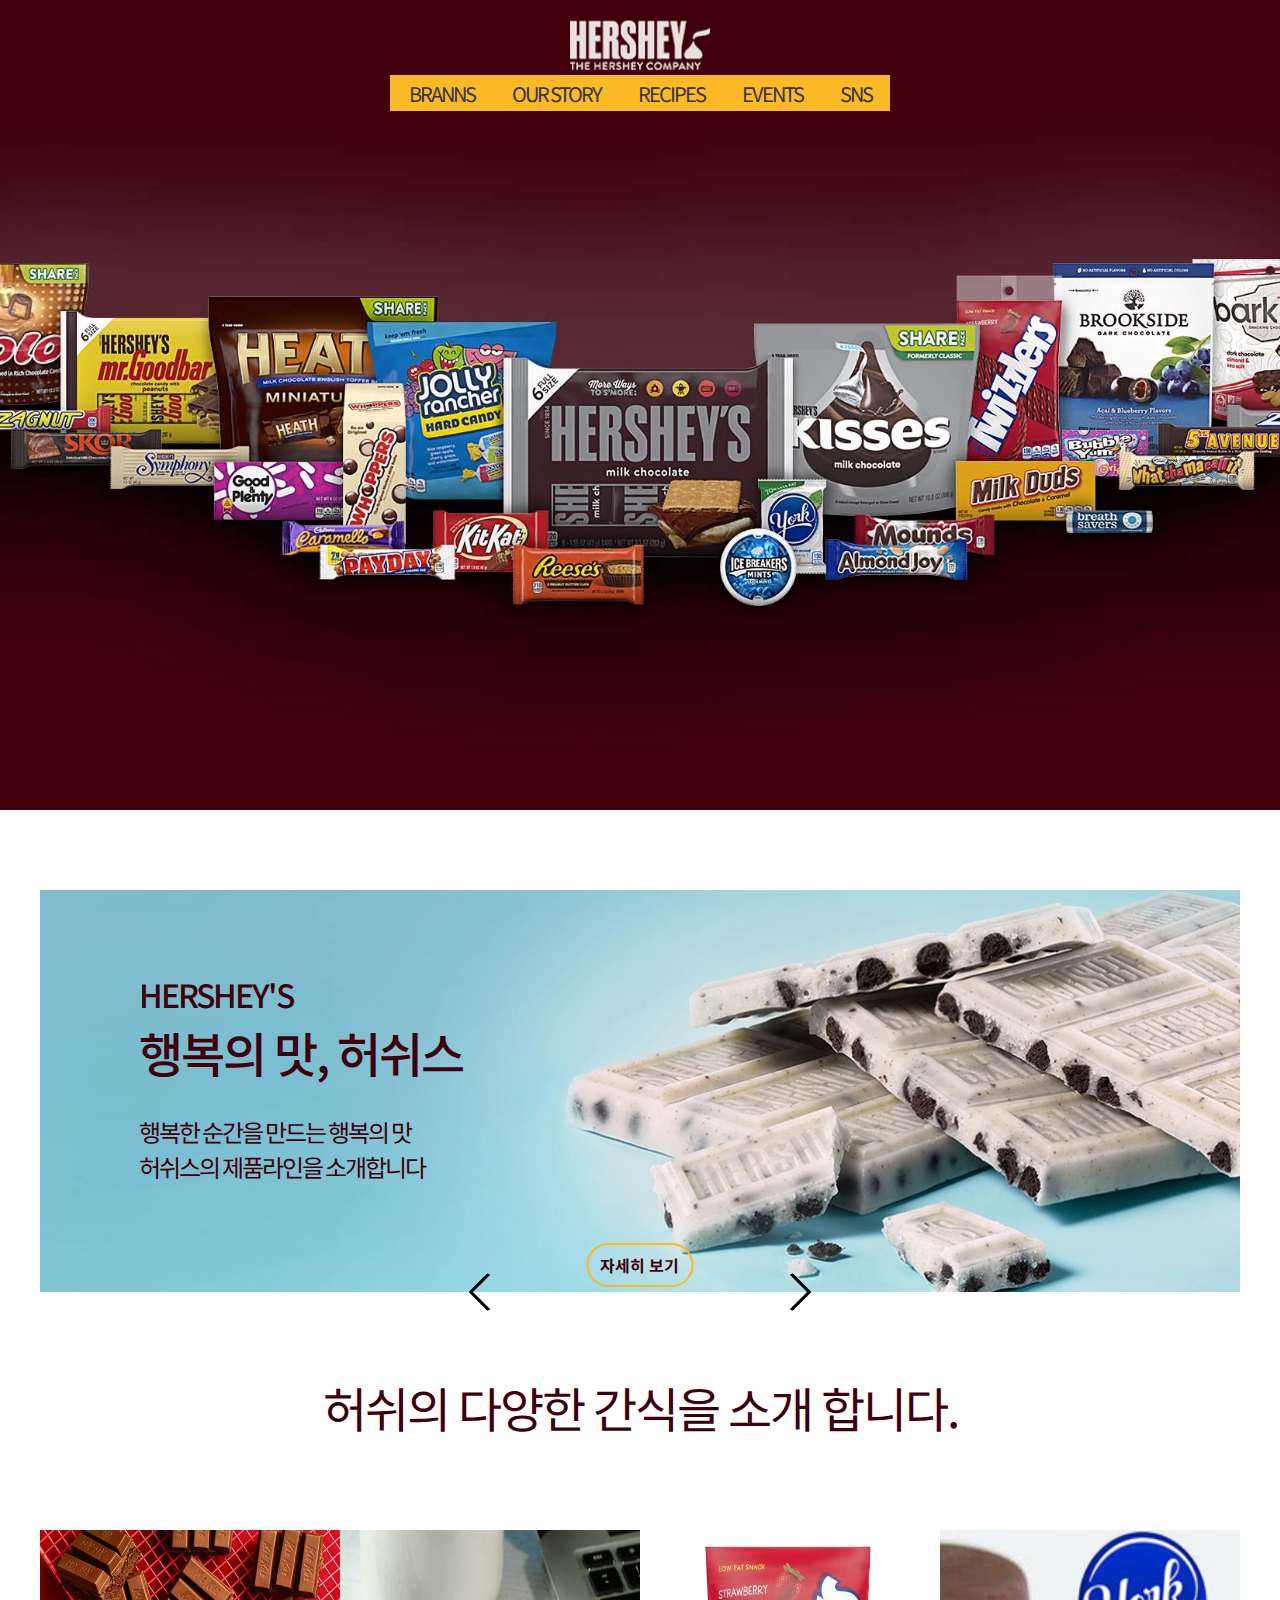
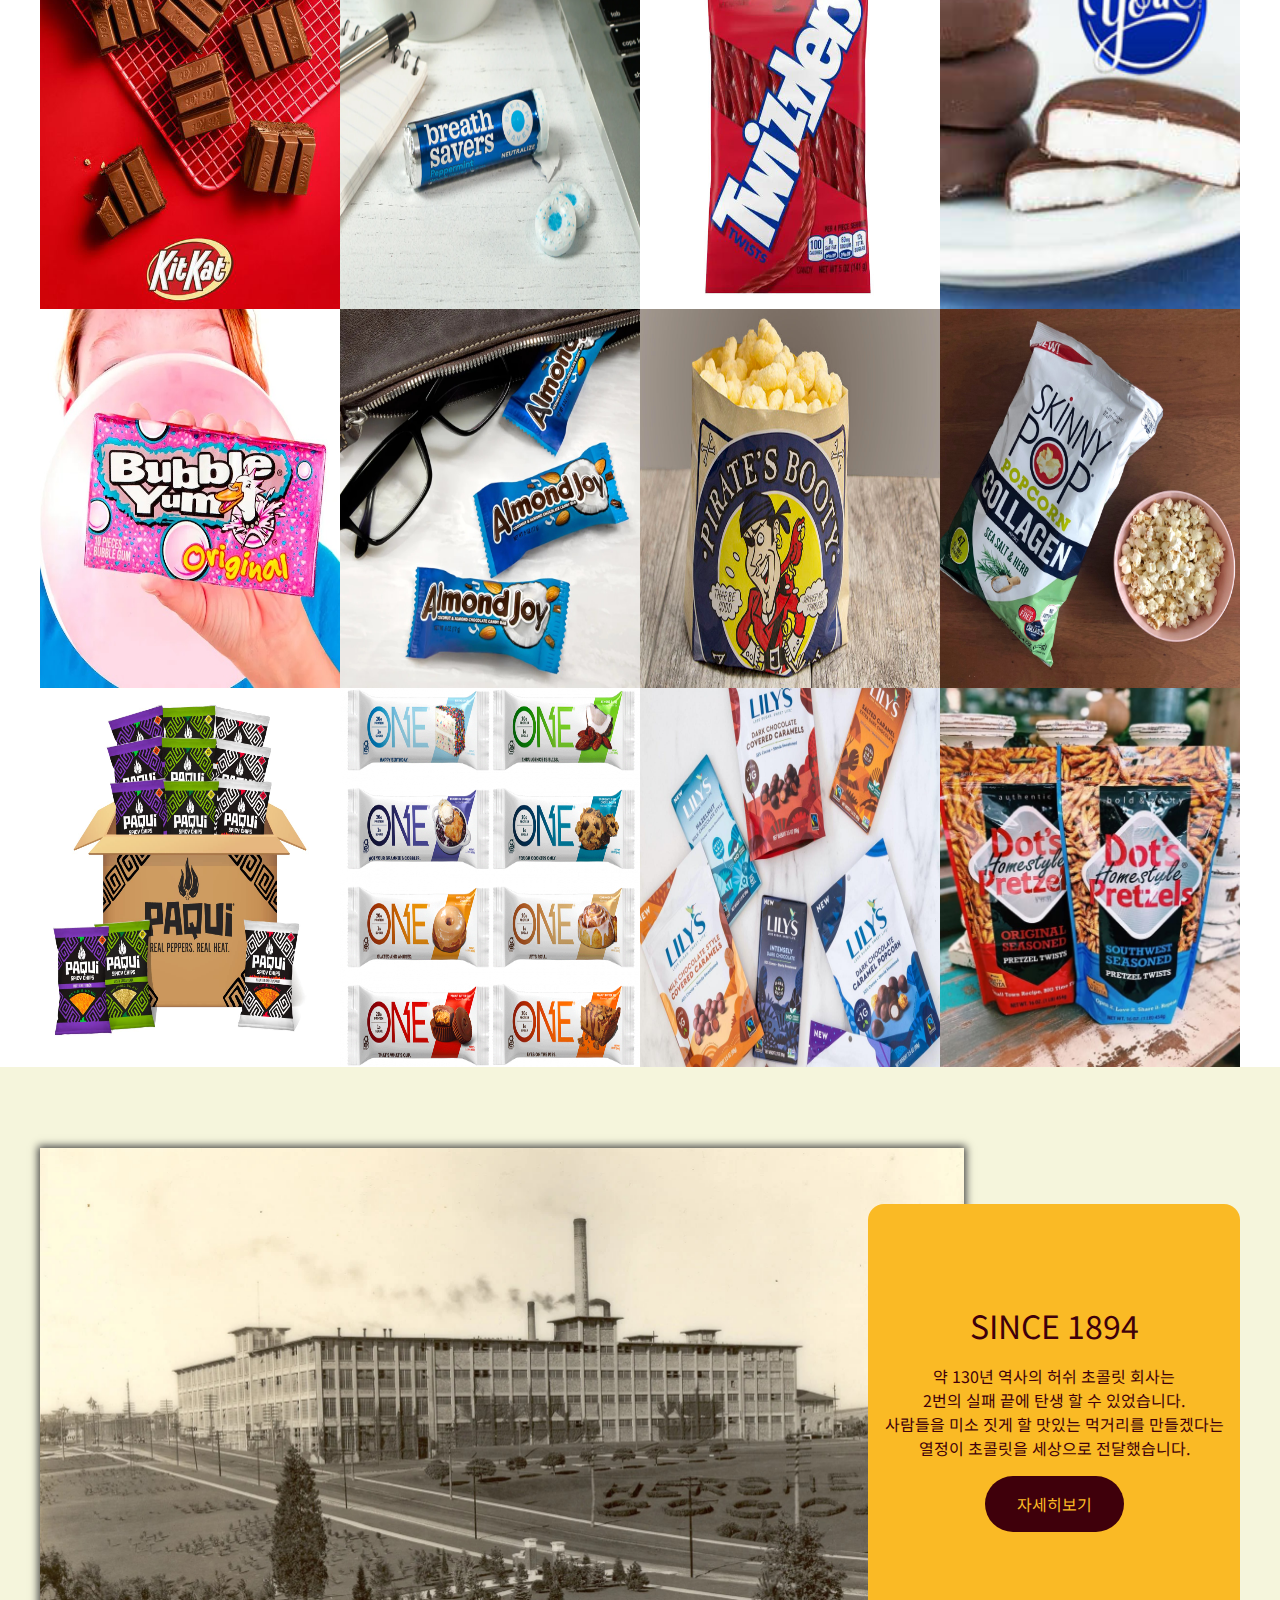
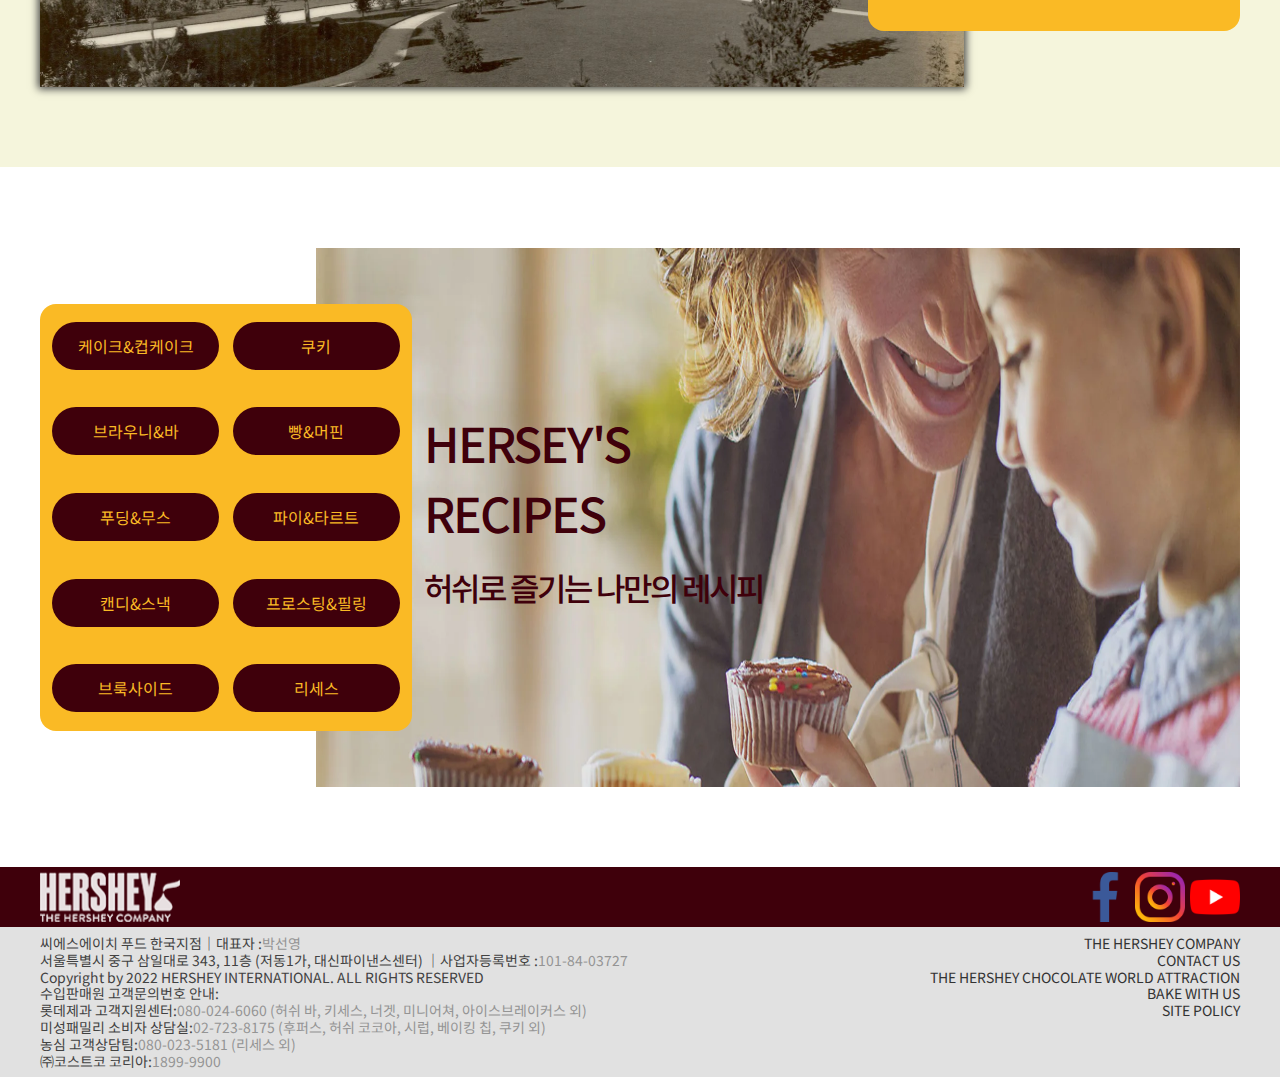
<file: index.html>
<!DOCTYPE html>
<html lang="en">

<head>
    <meta charset="UTF-8">
    <meta http-equiv="X-UA-Compatible" content="IE=edge">
    <meta name="viewport" content="width=device-width, initial-scale=1.0">
    <title>허쉬</title>
    <link rel="stylesheet" href="./reset.css">
    <link rel="stylesheet" href="./hershey.css">
    <script src="https://cdnjs.cloudflare.com/ajax/libs/jquery/3.6.0/jquery.min.js" integrity="sha512-894YE6QWD5I59HgZOGReFYm4dnWc1Qt5NtvYSaNcOP+u1T9qYdvdihz0PPSiiqn/+/3e7Jo4EaG7TubfWGUrMQ==" crossorigin="anonymous" referrerpolicy="no-referrer"></script>
    <script src="./hershey.js"></script>
</head>

<body>
    <div class="wrap">
        <header class="hd">
            <h1 class="logo"><img src="./img/header/logo.png" alt="허쉬로고"></h1>
            <nav>
                <ul class="gnb">
                    <li>
                        <a href="#">BRANNS</a>
                        <ul class="sub">
                            <li>
                                <a href="#">HERSHEY'S</a>
                            </li>
                            <li>
                                <a href="#">KISSES</a>
                            </li>
                            <li>
                                <a href="#">REESE'S</a>
                            </li>
                            <li>
                                <a href="#">ICE BREAKERS</a>
                            </li>
                            <li>
                                <a href="#">WHOPPERS</a>
                            </li>
                        </ul>
                    </li>
                    <li>
                        <a href="#">OUR STORY</a>
                    </li>
                    <li>
                        <a href="#">RECIPES</a>
                    </li>
                    <li>
                        <a href="#">EVENTS</a>
                    </li>
                    <li>
                        <a href="#">SNS</a>
                    </li>
                </ul>
            </nav>
        </header>
        <div class="ham">
            <span></span>
            <span></span>
            <span></span>
        </div>
    </div>
    <!-- sec1 -->
    <section class="sec1">
        <!-- <h2><img src="./img/sec1/product_hero_resized_v1.jpg" alt="메인배너"></h2> -->
        <h2></h2>
    </section>
    <!-- sec2 -->
    <section class="sec2">
        <div class="slidebox">
            <input type="radio" name="slide" id="slide01" checked>
            <input type="radio" name="slide" id="slide02">
            <input type="radio" name="slide" id="slide03">
            <input type="radio" name="slide" id="slide04">
            <input type="radio" name="slide" id="slide05">
            <ul class="slidelist">
                <li class="slideitem">
                    <img src="./img/sec2/hershey's.jpg" alt="섹션2슬라이드1">
                    <div>
                        <h2>HERSHEY'S</h2>
                        <h3>행복의 맛, 허쉬스</h3>
                        <p>행복한 순간을 만드는 행복의 맛</p>
                        <p>허쉬스의 제품라인을 소개합니다</p>
                        <a href="#">자세히 보기</a>
                    </div>
                </li>
                <li class="slideitem">
                    <img src="./img/sec2/kisses.jpg" alt="섹션2슬라이드2">
                    <div>
                        <h2>HERSEY'S KISSES</h2>
                        <h3>키세스로 사랑을 전하세요</h3>
                        <p>밀크 초콜릿부터 다크 초콜릿,그리고 아몬드와 쿠키앤크림까지</p>
                        <p>일상에서 달콤한 행복을 나누세요!</p>
                        <a href="#">자세히 보기</a>
                    </div>
                </li>
                <li class="slideitem">
                    <img src="./img/sec2/reese's.jpg" alt="섹션2슬라이드3">
                    <div>
                        <h2>REESE'S</h2>
                        <h3>'단짠'맛의 조화,리세스</h3>
                        <p>초콜릿과 피넛버터의 환상적인 조합!</p>
                        <p></p>
                        <a href="#">자세히 보기</a>
                    </div>
                </li>
                <li class="slideitem">
                    <img src="./img/sec2/whoppers.jpg" alt="섹션2슬라이드4">
                    <div>
                        <h2>WHOPPERS</h2>
                        <h3>오리지널 몰티드 밀크볼,후퍼스</h3>
                        <p>부드럽게 녹아드는 리치한 초콜릿에 바삭한 과자가 더해져</p>
                        <p>입안에서 라이트한 반전 매력이 펼쳐집니다</p>
                        <a href="#">자세히 보기</a>
                    </div>
                </li>
                <li class="slideitem">
                    <img src="./img/sec2/icebreakers.jpg" alt="섹션2슬라이드5">
                    <div>
                        <h2>ICE BREAKERS</h2>
                        <h3>아이스브레이커스</h3>
                        <p>언제 어디서나 아이스브레이커스로 산뜻하게!</p>
                        <p>상쾌한 숨결로 자신있게 다가가세요!</p>
                        <a href="#">자세히 보기</a>
                    </div>
                </li>
            </ul>
            <div class="slide-control">
                <div class="control01">
                    <label for="slide05" class="prev"></label>
                    <label for="slide02" class="next"></label>
                </div>
                <div class="control02">
                    <label for="slide01" class="prev"></label>
                    <label for="slide03" class="next"></label>
                </div>
                <div class="control03">
                    <label for="slide02" class="prev"></label>
                    <label for="slide04" class="next"></label>
                </div>
                <div class="control04">
                    <label for="slide03" class="prev"></label>
                    <label for="slide05" class="next"></label>
                </div>
                <div class="control05">
                    <label for="slide04" class="prev"></label>
                    <label for="slide01" class="next"></label>
                </div>
            </div>
        </div>
    </section>
    <!-- sec3 -->
    <section class="sec3">
        <div class="sec3_txt">
            <h2>허쉬의 다양한 간식을 소개 합니다.</h2>
            <!-- <p>행복을 주기 위해 항상 노력합니다</p> -->
        </div>
        <div class="sec3_img">
            <a href="#"><img src="./img/sec3/kitkat.jpg" alt="킷캣" class="kitkat"></a>
            <a href="#"><img src="./img/sec3/breathsavers-hero.jpg" alt="브레스세이버" class="breath"></a>
            <a href="#"><img src="./img/sec3/Twizzlers.jpg" alt="트위즐러" class="twizz"></a>
            <a href="#"><img src="./img/sec3/York Peppermint Pattie.jpg" alt="요크페퍼민트패티" class="york"></a>
            <a href="#"><img src="./img/sec3/bubble-yum-callout.jpg" alt="버블욤" class="yum"></a>
            <a href="#"><img src="./img/sec3/almond-joy-hero.jpg" alt="아몬드조이히어로" class="amhero"></a>
            <a href="#"><img src="./img/sec3/PiratesBootyBag_Lead.jpg" alt="파이래츠부티" class="pirates"></a>
            <a href="#"><img src="./img/sec3/skinnypop-collagen-popcorn.jpg" alt="스키니팝콘" class="popcorn"></a>
            <a href="#"><img src="./img/sec3/paqui.jpg" alt="파퀴" class="paqui"></a>
            <a href="#"><img src="./img/sec3/OB_Bar_8ct_Variety-768x555.png" alt="원바" class="onebar"></a>
            <a href="#"><img src="./img/sec3/LILYS.jpg" alt="릴리스" class="lilys"></a>
            <a href="#"><img src="./img/sec3/dots-pretzels.jpg" alt="닷프렛젤" class="dots"></a>
        </div>
    </section>
    <!-- sec4 -->
    <section class="sec4">
        <div class="inner">
            <div class="sec4_img">
                <img src="./img/sec3/history-hershey-plant.jpg" alt="허쉬공장">
            </div>
            <div class="sec4_txt">
                <h2>SINCE 1894</h2>
                <h3>
                    약 130년 역사의 허쉬 초콜릿 회사는<br>
                    2번의 실패 끝에 탄생 할 수 있었습니다.<br>
                    사람들을 미소 짓게 할 맛있는 먹거리를 만들겠다는<br>
                    열정이 초콜릿을 세상으로 전달했습니다.
                </h3>
                <a href="#">자세히보기</a>
        </div>
        </div>
    </section>
    <!-- sec5 -->
    <section class="sec5">
        <div class="sec5_img">
            <img src="./img/sec4/recipes_KV.jpg" alt="레시피">
            <div>
                <h2>HERSEY'S RECIPES</h2>
                <h3>허쉬로 즐기는 나만의 레시피</h3>
            </div>
        </div>
        <div class="sec5_txt">
            <a href="#">케이크&컵케이크</a>
            <a href="#">쿠키</a>
            <a href="#">브라우니&바</a>
            <a href="#">빵&머핀</a>
            <a href="#">푸딩&무스</a>
            <a href="#">파이&타르트</a>
            <a href="#">캔디&스낵</a>
            <a href="#">프로스팅&필링</a>
            <a href="#">브룩사이드</a>
            <a href="#">리세스</a>
        </div>
    </section>
    <!-- footer -->
    <footer class="ft">
        <div class="ft_innerUp">
            <div class="logosns">
                <h2 class="ft_logo"><img src="./img/header/logo.png" alt=""></h2>
                <ul class="ft_sns">
                    <li><a href="#"><img src="./img/footer/facebook.png" alt=""></a></li>
                    <li><a href="#"><img src="./img/footer/instagram.png" alt=""></a></li>
                    <li><a href="#"><img src="./img/footer/youtube.png" alt=""></a></li>
                </ul>
            </div>
        </div>
        <div class="ft_innerDown">
            <div class="ft_txt">
                <div class="info">
                    <span>씨에스에이치 푸드 한국지점｜대표자 :</span><p> 박선영</p><br>
                    <span>서울특별시 중구 삼일대로 343, 11층 (저동1가, 대신파이낸스센터) ｜사업자등록번호 :</span><p>101-84-03727</p><br>
                    <span>Copyright by 2022 HERSHEY INTERNATIONAL. ALL RIGHTS RESERVED</span><br>
                    <span>수입판매원 고객문의번호 안내:</span><br>
                    <span>롯데제과 고객지원센터:</span><p>080-024-6060 (허쉬 바, 키세스, 너겟, 미니어쳐, 아이스브레이커스 외)</p><br>
                    <span>미성패밀리 소비자 상담실:</span><p>02-723-8175 (후퍼스, 허쉬 코코아, 시럽, 베이킹 칩, 쿠키 외)</p><br>
                    <span>농심 고객상담팀:</span><p>080-023-5181 (리세스 외)</p><br>
                    <span>㈜코스트코 코리아:</span><p>1899-9900</p><br>
                </div>
                <div class="fam">
                    <a href="#">THE HERSHEY COMPANY</a><br>
                    <a href="">CONTACT US</a><br>
                    <a href="">THE HERSHEY CHOCOLATE WORLD ATTRACTION</a><br>
                    <a href="">BAKE WITH US</a><br>
                    <a href="">SITE POLICY</a><br>
                </div>
            </div>
        </div>
    </footer>
</body>
</file>
<file: hershey.css>
@charset "utf-8";

@import url('https://fonts.googleapis.com/css2?family=Noto+Sans+KR:wght@400;500&display=swap');

body {
    font-family: 'Noto Sans KR', sans-serif;
    letter-spacing: -2px;
    color:#3f000b;
}

img {
    width: 100%;
    height: 100%;
}

.wrap {
    display: flex;
    position: relative;
    justify-content: center;
}

.sec2,
.sec3,
.sec4 .inner,
.sec5,
.ft_wrap {
    max-width: 1200px;
    margin: auto;
}

.hd {
    position: absolute;
    margin: 20px auto 0;
    height: 91px;
    display: flex;
    flex-direction: column;
    align-items: center;
    z-index: 10;
    /* background-image:url(./img/sec1/product_hero_resized_v1.jpg);
    background-repeat:no-repeat; */
}

.hd .logo {
    margin: 0 0 5px 0;
    height: 50px;
    width: 140px;
    position: relative;
}

.hd .gnb {
    height: 36px;
    width: 500px;
    display: flex;
    justify-content: space-around;
    align-items: center;
    background-color: #faba25;
}

header .gnb>li>a {
    /* display:flex;
    justify-content:center;
    align-items:center; */
    font-size: 1.25rem;
}


.hd .sub {
    position: absolute;
    height: 0;
    overflow: hidden;
    transition: 0.5s;
}

.hd .gnb>li:hover .sub {
    height: 100px;
    background-color: #faba25;
}

.ham {
    width: 36px;
    height: 36px;
    display: none;
    flex-direction: column;
    justify-content: space-between;
    align-items: center;
    z-index: 100;
    position: absolute;
    left: 2%;
    margin-top: 25px;
}

.ham span {
    width: 100%;
    height: 6px;
    background-color: #faba25;
}

@media (max-width:768px) {

    .hd nav {
        display: none;
    }

    .ham {
        display: flex;
    }
}

/* header end */

/* sec1 start */

.sec1 {
    z-index: -10;
    max-width: 1920px;
    margin: auto;
    height:90vh;
}

.sec1 h2 {
    display:block;
    width:100%;
    height:100%;
    background-image:url(./img/sec1/product_hero_resized_v1.jpg);
    background-position:center;
    background-size:cover;
    background-repeat:no-repeat;
}

/* sec1 end */

/* sec2 start */

.sec2 {
    height: 100%;
    margin-top:5rem;
}

.sec2 .slidebox {
    height: 100%;
    margin: 0 auto;
    position: relative;
}

.sec2 .slidebox .slidelist {
    position: relative;
    white-space: nowrap;
    font-size: 0;
    height: 100%;
    overflow: hidden;
}

.sec2 .slidebox .slidelist .slideitem {
    position: relative;
    display: inline-block;
    background-color: #fff;
    width: 100%;
    height: 100%;
    transition: all 1s;
}

.sec2 .slidebox .slidelist .slideitem div {
    width: 50%;
    height: 100%;
    top: 0;
    position: absolute;
    display: grid;
    align-items: center;
    grid-template-columns: repeat(6, 1fr);
    grid-template-rows: repeat(12, 1fr);
}

.sec2 .slidebox .slidelist .slideitem div h2 {
    grid-column: 2/4;
    grid-row: 4/5;
    z-index: 100000;
    font-size: 2rem;
    font-weight: 500;
}

.sec2 .slidebox .slidelist .slideitem div h3 {
    grid-column: 2/5;
    grid-row: 5/6;
    z-index: 100000;
    font-size: 3rem;
    font-weight: 500;
}

.sec2 .slidebox .slidelist .slideitem div p:nth-of-type(1) {
    grid-column: 2/5;
    grid-row: 7/8;
    z-index: 100000;
    font-size: 1.5rem;
}

.sec2 .slidebox .slidelist .slideitem div p:nth-of-type(2) {
    grid-column: 2/5;
    grid-row: 8/9;
    z-index: 100000;
    font-size: 1.5rem;
}

.sec2 .slidebox .slidelist .slideitem div a {
    grid-column: 6/7;
    grid-row: 11/13;
    border:2px solid #faba25;
    z-index: 100000;
    padding:0.75rem;
    line-height:1rem;
    letter-spacing:0;
    font-weight:bold;
    color:#3f000b;
    border-radius:2rem;
    font-size: 1rem;
    transform:translateX(50%);
}

.sec2 .slidebox .slidelist .slideitem>img {
    width: 100%;
    height: 100%;
}

.sec2 .slidebox .slide-control [class*="control"] label {
    position: absolute;
    z-index: 10;
    transform: translateY(-50%);
    /* transform:translateX(-50%);     */
    padding: 20px;
    border-radius: 50%;
    cursor: pointer;
}

.sec2 .slidebox .slide-control [class*="control"] label.prev {
    left: 35%;
    transform:translateY(-50%);
    background: url('./img/sec2/left.png') center center / 100% no-repeat ;
}

.sec2 .slidebox .slide-control [class*="control"] label.next {
    right: 35%;
    transform:translateY(-50%);
    background: url('./img/sec2/right.png') center center / 100% no-repeat;
}

@media (max-width:768px) {
    
    .sec2 .slidebox .slide-control [class*="control"] label.prev {
        left:30%;
    }

    .sec2 .slidebox .slide-control [class*="control"] label.next {
        right:30%;
    }

}


.sec2 [name="slide"] {
    display: none;
}

.sec2 #slide01:checked~.slidelist .slideitem {
    left: 0;
}

.sec2 #slide02:checked~.slidelist .slideitem {
    left: -100%;
}

.sec2 #slide03:checked~.slidelist .slideitem {
    left: -200%;
}

.sec2 #slide04:checked~.slidelist .slideitem {
    left: -300%;
}

.sec2 #slide05:checked~.slidelist .slideitem {
    left: -400%;
}

.sec2 .slide-control [class*="control"] {
    display: none;
}

.sec2 #slide01:checked~.slide-control .control01 {
    display: block;
}

.sec2 #slide02:checked~.slide-control .control02 {
    display: block;
}

.sec2 #slide03:checked~.slide-control .control03 {
    display: block;
}

.sec2 #slide04:checked~.slide-control .control04 {
    display: block;
}

.sec2 #slide05:checked~.slide-control .control05 {
    display: block;
}

/* sec2 edn */

/* sec3 start */

.sec3 {
}

.sec3 .sec3_txt {
    display: flex;
    flex-direction: column;
    align-items: center;
    margin:5rem 0;
    font-size: 1.5rem;    
}

.sec3 .sec3_txt h2 {
    font-size:3rem;
    margin-bottom:0.5rem;
}

@media (max-width:700px) {
    .sec3 .sec3_txt h2 {
        font-size:2rem;
    }
}

.sec3 .sec3_img {
    display: grid;
    grid-template-columns: repeat(4, 1fr);
    grid-template-rows: repeat(3, 1fr);
    grid-auto-rows: 1fr;
}

.sec3 .sec3_img a {
    transition: 0.5s;
    width: 100%;
    height: 100%;
    overflow: hidden;
}

.sec3 .sec3_img img {
    transition: 0.3s;
}

.sec3 .sec3_img img:hover {
    width: 100%;
    height: 100%;
    overflow: hidden;
    transform: scale(1.5);
    filter:brightness(.5);
}

/* sec3 end */

/* sec4 start */
.sec4 {
    background-color:beige;
}
.sec4 .inner {
    height: 700px;
    display: flex;
    align-items: center;
    position: relative;
}

.sec4_img {
    width: 77%;
    height: 77%;
    position: absolute;
    box-shadow:0 0 8px 2px #424242;
}

.sec4_txt {
    min-width: 31%;
    height: 61%;
    background-color: #faba25;
    z-index: 10;
    position: absolute;
    right: 0;
    display: flex;
    flex-direction: column;
    justify-content: center;
    align-items: center;
    border-radius: 1rem;
    color: #3f000b;
}

.sec4_txt>* {
    letter-spacing: 0;
}

.sec4_txt h2 {
    font-size: 2rem;
}

.sec4_txt h3 {
    margin: 1rem;
    text-align: center;
}

.sec4_txt a {
    padding: 1rem 2rem;
    background-color: #3f000b;
    color: #faba25;
    border-radius: 2rem;
}

/* sec4 end */

/* sec5 start */

.sec5 {
    height:700px;
    display:flex;
    align-items:center;
    position:relative;
}

.sec5_img {
    width:77%;
    height:77%;
    position:absolute;
    right:0;
}

.sec5_img div {
    width: 50%;
    height: 100%;
    top: 0;
    position: absolute;
    display: grid;
    align-items: center;
    grid-template-columns: repeat(5, 1fr);
    grid-template-rows: repeat(6, 1fr);
}

.sec5_img div h2 {
    margin-left:1rem;
    grid-column: 2/4;
    grid-row: 3/4;
    font-size: 3rem;
    font-weight: 500;
}

.sec5_img div h3 {
    margin-left:1rem;
    grid-column: 2/6;
    grid-row: 4/5;
    font-size: 2rem;
    font-weight: 500;
}

.sec5_txt {
    width: 31%;
    height: 61%;
    background-color: #faba25;
    position: absolute;
    border-radius: 1rem;
    display:flex;
    flex-wrap:wrap;
    justify-content:space-evenly;
    align-items:center;
    /* grid-template-columns:repeat(2,1fr);
    grid-template-rows:repeat(5,1fr); */
    gap:1px;
}

.sec5_txt a {
    width:45%;
    letter-spacing:0;
    color:#faba25;
    text-align:center;
    padding:0.75rem;
    background-color: #3f000b;   
    border-radius:2rem; 
}

/* sec5 end */

/* footer start */

.ft {
    height:150px;
}
.ft_innerUp {
    background-color:#3f000b;
}
.ft .logosns {
    max-width:1200px;
    margin:auto;
    height:60px;
    display:flex;
    justify-content:baseline;
    align-items:center;
    position:relative;
}

.ft .ft_logo {
    margin: 0 0 0 0px;
    height: 50px;
    width: 140px;
    position:absolute;
}

.ft .ft_sns {
    display:flex;
    justify-content:center;
    position:absolute;
    right:0;
    margin:0 10px 0 0;
}

.ft .ft_sns *{
    margin-left:5px;
    height:50px;
    width:50px;
}

.ft_innerDown {
    background-color:#e1e1e1;
}
.ft .ft_txt {
    height:150px;
    max-width:1200px;
    margin:auto;
    display:flex;
    justify-content:baseline;
    position:relative;
    letter-spacing:0;
    font-size:14px;
    line-height:1.2;
}

.ft .ft_txt .info {
    margin: 0.5rem 0 0 0px;
    position:relative;
}

.ft_txt .info * {
    display:inline-block;
}

.ft_txt .info p {
    color:#949494;
}

.ft_txt .info span {
    color:#424242;
}

.ft .ft_txt .fam {
    margin:0.5rem 0px 0 0;
    color:#424242;
    text-align:right;
    position:absolute;
    right:0;
}

@media (max-width:1001px) {
    .ft .ft_txt {
        flex-direction:column;
    }

    .ft .ft_txt .fam {
        margin:0.5rem 0 0 108px;
        text-align:left;
        position:relative;
    }

}
</file>
